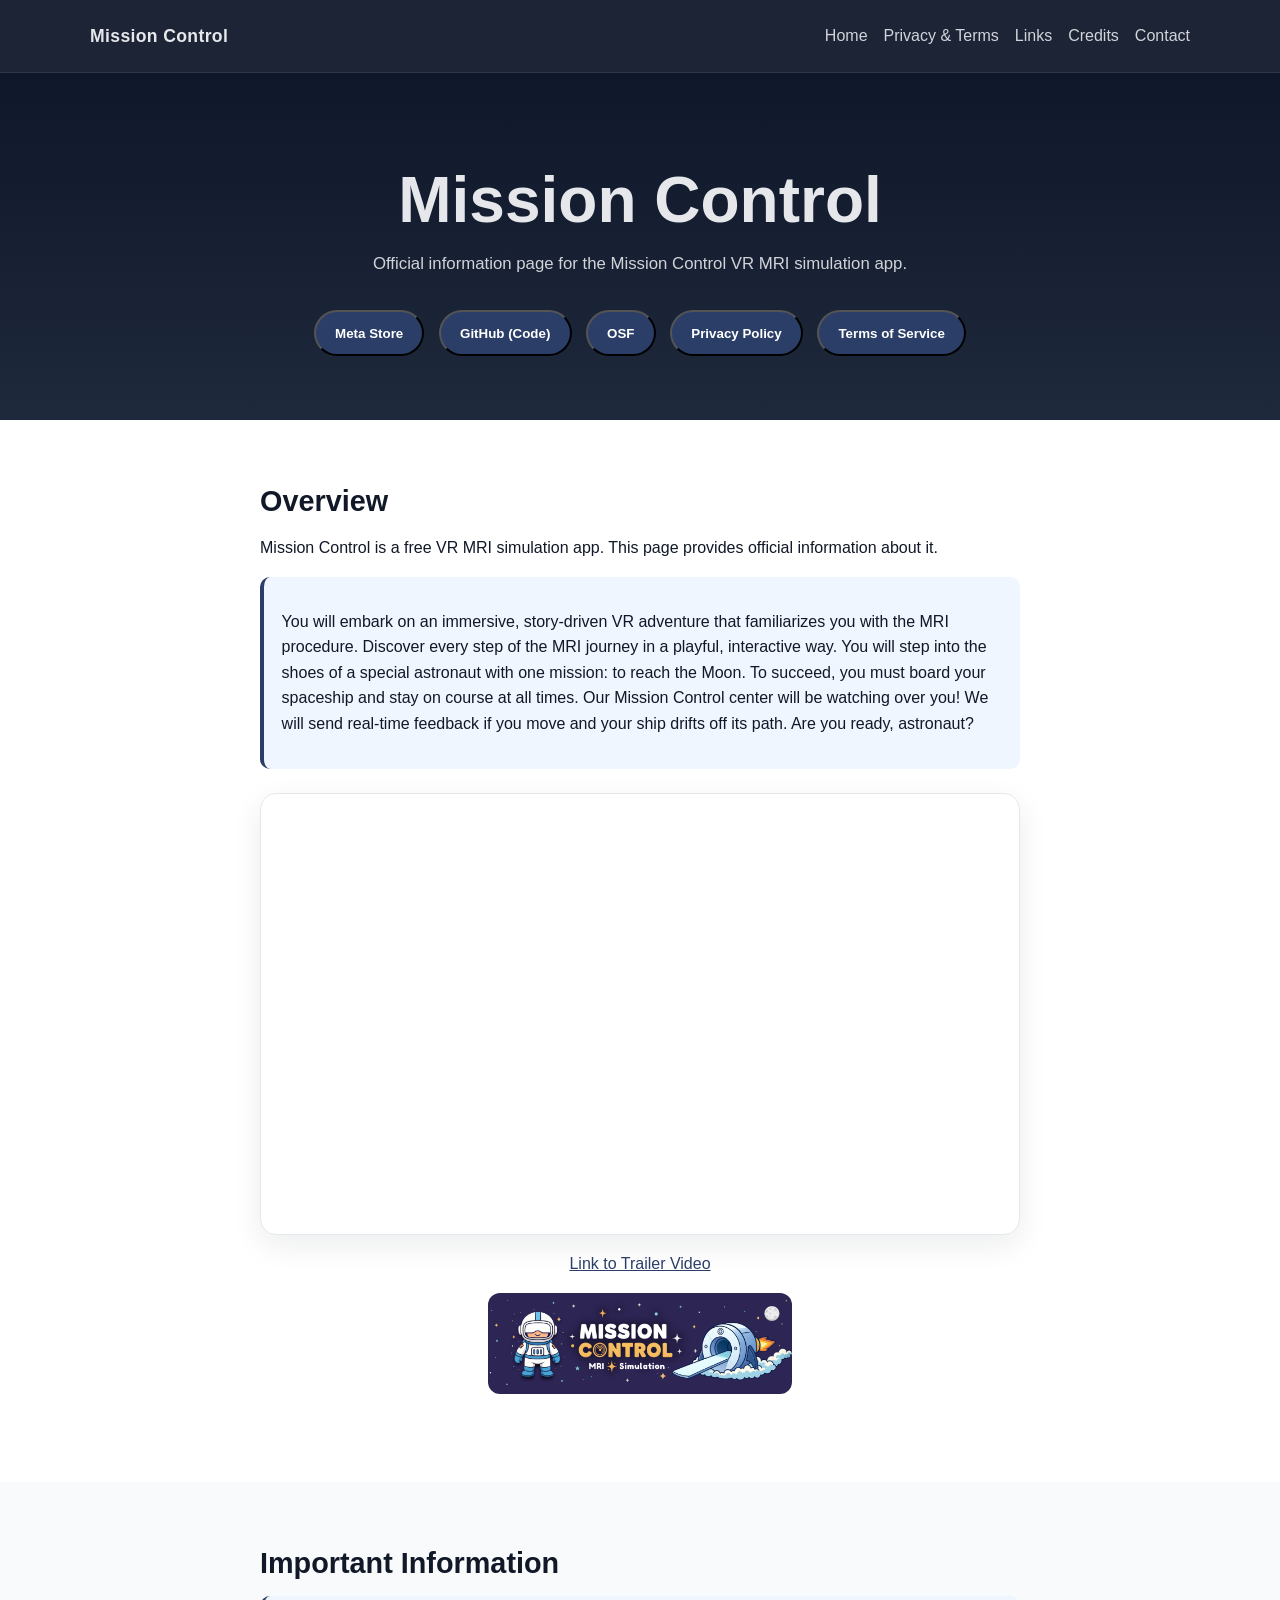
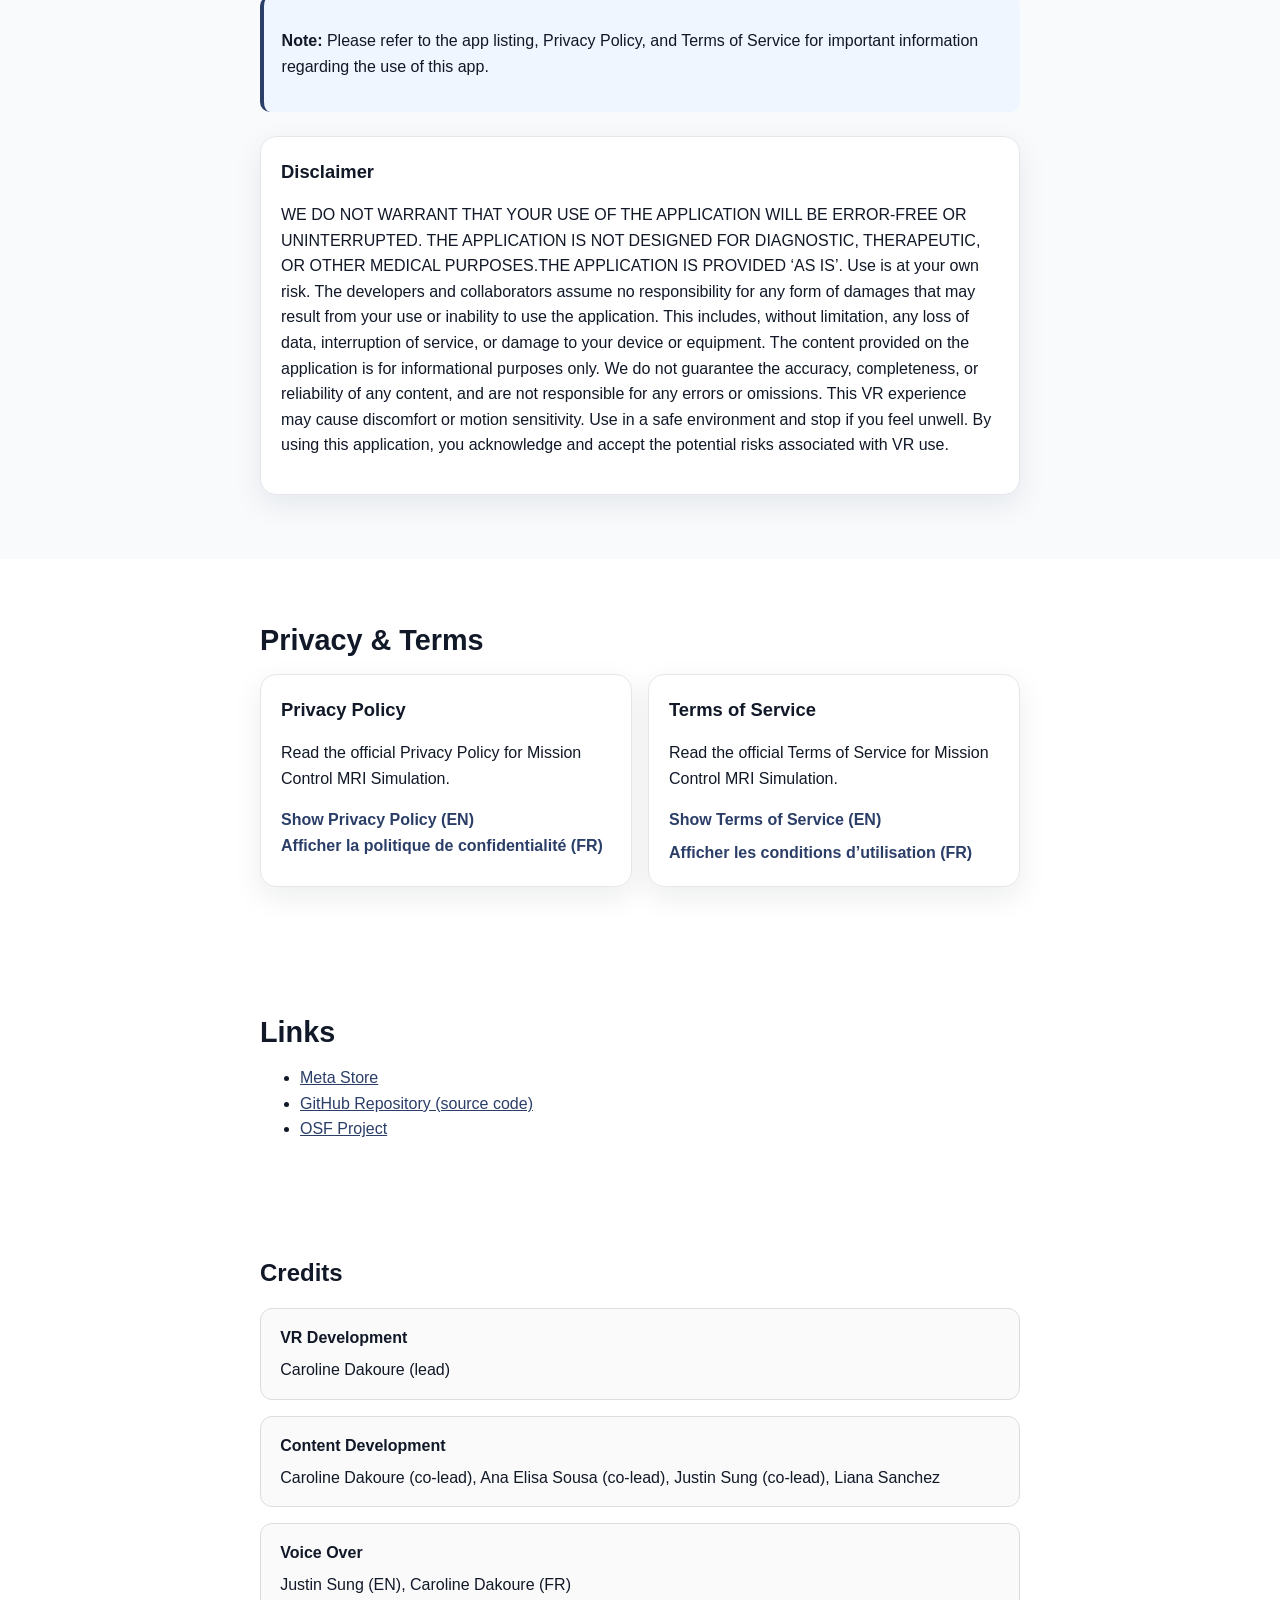
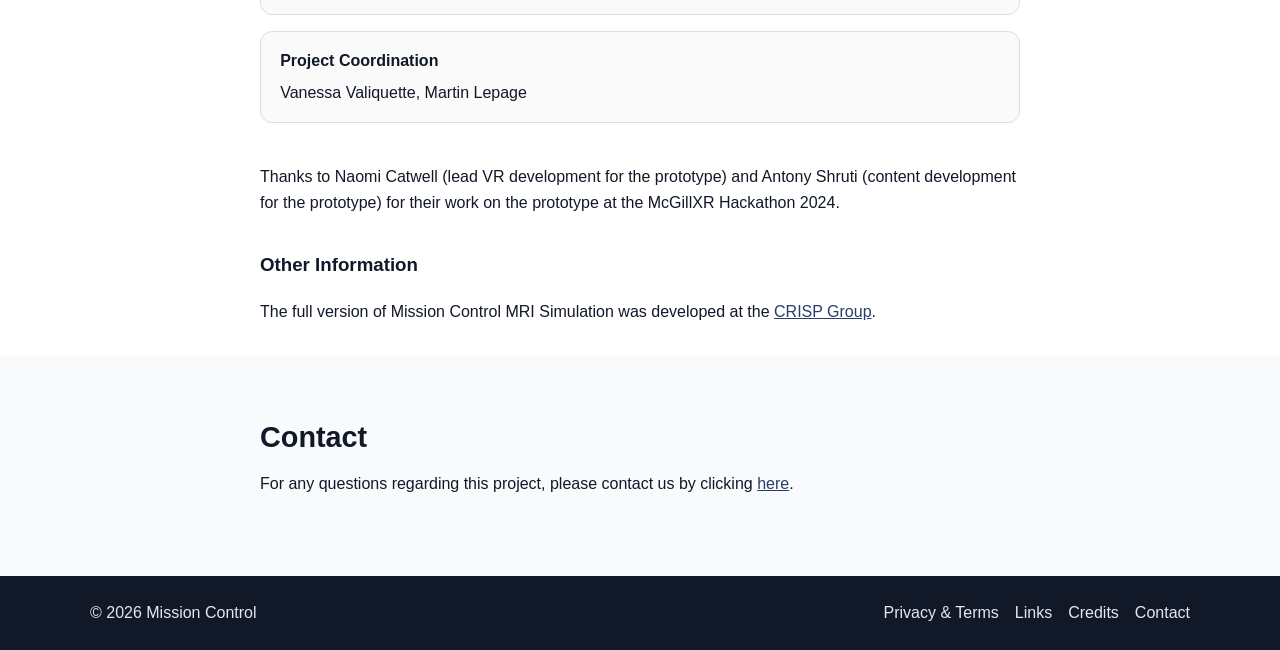
<file: index.html>
<!DOCTYPE html>
<html lang="en">
<head>
  <meta charset="UTF-8" />
  <meta name="viewport" content="width=device-width, initial-scale=1.0" />
  <meta name="referrer" content="strict-origin-when-cross-origin" />
  <title>Mission Control MRI Simulation - Information</title>
  <meta
    name="description"
    content="Official page for the Mission Control VR MRI simulation app, including an overview, privacy policy, terms of service, and disclaimers."
  />
  <link rel="stylesheet" href="assets/css/style.css" />
</head>
<body>
  <header class="site-header">
    <div class="container nav">
      <a class="brand" href="#top">Mission Control</a>
      <nav class="nav-links" aria-label="Main navigation">
        <a href="#top">Home</a>
        <a href="#pp-tos">Privacy & Terms</a>
        <a href="#links">Links</a>
        <a href="#credits">Credits</a>
        <a href="#contact">Contact</a>
      </nav>
    </div>
  </header>

  <main id="top">
    <section class="hero">
      <div class="container hero-content">
        <p class="eyebrow"></p>
        <h1>Mission Control</h1>
        <p class="subtitle">
          Official information page for the Mission Control VR MRI simulation app.
        </p>

        <div class="hero-actions">
          <button
  class="btn btn-primary"
  type="button"
  onclick="window.open('https://www.meta.com/fr-ca/experiences/mission-control-mri-simulation/25569630005982759/', '_blank')"
>
  Meta Store
</button>

<button
  class="btn btn-primary"
  type="button"
  onclick="window.open('https://github.com/CRISPGroup/Mission-Control-MRI-VR/', '_blank')"
>
  GitHub (Code)
</button>
<button
  class="btn btn-primary"
  type="button"
  onclick="window.open('https://doi.org/10.17605/OSF.IO/NT4GX', '_blank')"
>
  OSF
</button>
          <button
            class="btn btn-primary"
            type="button"
            onclick="toggleDocument('privacy', 'en', this)"
            aria-expanded="false"
            aria-controls="privacyContentEn"
          >
            Privacy Policy
          </button>

          <button
            class="btn btn-primary"
            type="button"
            onclick="toggleDocument('terms', 'en', this)"
            aria-expanded="false"
            aria-controls="termsContentEn"
          >
            Terms of Service
          </button>
        </div>
      </div>
    </section>

    <section class="section">
      <div class="container narrow">
        <h2>Overview</h2>
        <p>
          Mission Control is a free VR MRI simulation app. This page provides official information about it.
        </p>

        <div class="description notice">
          <p> 
            You will embark on an immersive, story-driven VR adventure that familiarizes you with the MRI procedure. Discover every step of the MRI journey in a playful, interactive way.
            You will step into the shoes of a special astronaut with one mission: to reach the Moon. To succeed, you must board your spaceship and stay on course at all times. Our Mission Control center will be watching over you! We will send real-time feedback if you move and your ship drifts off its path.

            Are you ready, astronaut?
          </p>
        </div>

        <div class="video-card">
          <div class="video-wrapper">
           <iframe width="560" height="315" src="https://www.youtube.com/embed/TqKYYMTgo8E?si=gvcjOLn9F7mypVxo" title="YouTube video player" frameborder="0" allow="accelerometer; autoplay; clipboard-write; encrypted-media; gyroscope; picture-in-picture; web-share" referrerpolicy="strict-origin-when-cross-origin" allowfullscreen></iframe>
          </div>
        </div>
        <p><center><a href="https://www.youtube.com/watch?v=TqKYYMTgo8E" target="_blank">Link to Trailer Video</a></center></p>
                <img src="assets/img/MC_Mini_Landscape.png" alt="Mission Control banner" class="hero-banner">
      </div>
    </section>

    <section class="section alt">
      <div class="container narrow">
        <h2>Important Information</h2>

        <div class="notice">
          <p>
            <strong>Note:</strong> Please refer to the app listing, Privacy Policy,
            and Terms of Service for important information regarding the use of this app.
          </p>
        </div>

        <div class="placeholder-card">
          <h3>Disclaimer</h3>
          <p>
            WE DO NOT WARRANT THAT YOUR USE OF THE APPLICATION WILL BE ERROR-FREE OR UNINTERRUPTED. THE APPLICATION IS NOT DESIGNED FOR DIAGNOSTIC, THERAPEUTIC, OR OTHER MEDICAL PURPOSES.THE APPLICATION IS PROVIDED ‘AS IS’. 

            Use is at your own risk. The developers and collaborators assume no responsibility for any form of damages that may result from your use or inability to use the application. This includes, without limitation, any loss of data, interruption of service, or damage to your device or equipment. 

            The content provided on the application is for informational purposes only. We do not guarantee the accuracy, completeness, or reliability of any content, and are not responsible for any errors or omissions.

            This VR experience may cause discomfort or motion sensitivity. Use in a safe environment and stop if you feel unwell. By using this application, you acknowledge and accept the potential risks associated with VR use.
          </p>
        </div>
      </div>
    </section>

    <section id="pp-tos" class="section">
      <div class="container narrow">
        <h2 id="privacy-terms">Privacy & Terms</h2>

        <div class="cards">
          <article class="card">
            <h3 id="privacy">Privacy Policy</h3>
            <p>
              Read the official Privacy Policy for Mission Control MRI Simulation.
            </p>

            <button
              class="text-button"
              type="button"
              onclick="toggleDocument('privacy', 'en', this)"
              aria-expanded="false"
              aria-controls="privacyContentEn"
            >
              Show Privacy Policy (EN)
            </button>

            <button
              class="text-button"
              type="button"
              onclick="toggleDocument('privacy', 'fr', this)"
              aria-expanded="false"
              aria-controls="privacyContentFr"
            >
              Afficher la politique de confidentialité (FR)
            </button>
          </article>

          <article class="card">
            <h3 id="terms">Terms of Service</h3>
            <p>
              Read the official Terms of Service for Mission Control MRI Simulation.
            </p>

            <button
              class="text-button"
              type="button"
              onclick="toggleDocument('terms', 'en', this)"
              aria-expanded="false"
              aria-controls="termsContentEn"
            >
              Show Terms of Service (EN)
            </button>

            <div class="secondary-link-wrap">
              <button
                class="text-button"
                type="button"
                onclick="toggleDocument('terms', 'fr', this)"
                aria-expanded="false"
                aria-controls="termsContentFr"
              >
                Afficher les conditions d’utilisation (FR)
              </button>
            </div>
          </article>
        </div>

        <!-- Privacy EN -->
        <div id="privacyContentEn" class="document-panel hidden" aria-hidden="true">
          <div class="document-card">
            <div class="document-header">
              <h3>Privacy Policy</h3>
              <button class="close-button" type="button" onclick="closeDocument('privacy', 'en')">
                Close
              </button>
            </div>

            <div class="legal-text">
             <iframe src="privacy-en.html" title="Privacy" width="100%" height="800"></iframe>
            </div>
          </div>
        </div>

        <!-- Privacy FR -->
        <div id="privacyContentFr" class="document-panel hidden" aria-hidden="true">
          <div class="document-card">
            <div class="document-header">
              <h3>Politique de confidentialité</h3>
              <button class="close-button" type="button" onclick="closeDocument('privacy', 'fr')">
                Fermer
              </button>
            </div>

            <div class="legal-text">
             <iframe src="privacy-fr.html" title="Privacy" width="100%" height="800"></iframe>
            </div>
          </div>
        </div>

        <!-- Terms EN -->
        <div id="termsContentEn" class="document-panel hidden" aria-hidden="true">
          <div class="document-card">
            <div class="document-header">
              <h3>Terms of Service</h3>
              <button class="close-button" type="button" onclick="closeDocument('terms', 'en')">
                Close
              </button>
            </div>

            <div class="legal-text">
             <iframe src="terms-en.html" title="Terms of service" width="100%" height="800"></iframe>
            </div>
          </div>
        </div>

        <!-- Terms FR -->
        <div id="termsContentFr" class="document-panel hidden" aria-hidden="true">
          <div class="document-card">
            <div class="document-header">
              <h3>Conditions d’utilisation</h3>
              <button class="close-button" type="button" onclick="closeDocument('terms', 'fr')">
                Fermer
              </button>
            </div>

            <div class="legal-text">
             <iframe src="terms-fr.html" title="Terms of service" width="100%" height="800"></iframe>
            </div>
          </div>
        </div>
      </div>
    </section>

    <section id="links" class="section">
      <div class="container narrow">
        <h2>Links</h2>
        <ul>
          <li><a href="https://www.meta.com/fr-ca/experiences/mission-control-mri-simulation/25569630005982759/" target="_blank" rel="noopener noreferrer">Meta Store</a></li>
          <li><a href="https://github.com/CRISPGroup/Mission-Control-MRI-VR/" target="_blank" rel="noopener noreferrer">GitHub Repository (source code)</a></li>
          <li><a href="https://doi.org/10.17605/OSF.IO/NT4GX" target="_blank" rel="noopener noreferrer">OSF Project</a></li>
        </ul>
      </div>
    </section>

    <section class="credits" id="credits">
      <div class="container narrow">
          <h2>Credits</h2>

          <div class="credits-list">
            <div class="credits-group">
              <h3>VR Development</h3>
              <p>Caroline Dakoure (lead)</p>
            </div>

            <div class="credits-group">
              <h3>Content Development</h3>
              <p>Caroline Dakoure (co-lead), Ana Elisa Sousa (co-lead), Justin Sung (co-lead), Liana Sanchez</p>
            </div>

            <div class="credits-group">
              <h3>Voice Over</h3>
                <p>Justin Sung (EN), Caroline Dakoure (FR)</p>
            </div>

            <div class="credits-group">
              <h3>Project Coordination</h3>
              <p>Vanessa Valiquette, Martin Lepage</p>
            </div>

             <div class=""> 
              <br>Thanks to Naomi Catwell (lead VR development for the prototype) and Antony Shruti (content development for the prototype) for their work on the prototype at the McGillXR Hackathon 2024.
            </div>

            <div class=""> 
              <h3>Other Information</h3>
              The full version of Mission Control MRI Simulation was developed at the <a href="https://www.crispdouglas.ca/" target="_blank" rel="noopener noreferrer">CRISP Group</a>.
            </div>
          </div>
        </div>
      </div>
    </section>

    <section id="contact" class="section alt">
      <div class="container narrow">
        <h2>Contact</h2>
        <p>
          For any questions regarding this project, please contact us by clicking <a href="mailto:codeofcaro@gmail.com" target="_blank" rel="noopener noreferrer">here</a>.
        </p>

      </div>
    </section>
  </main>

  <footer class="site-footer">
    <div class="container footer-content">
      <p>© <span id="year"></span> Mission Control</p>
      <div class="footer-links">
        <a href="#pp-tos">Privacy & Terms</a>
        <a href="#links">Links</a>
        <a href="#credits">Credits</a>
        <a href="#contact">Contact</a>
      </div>
    </div>
  </footer>

  <script>
    function getDocumentId(type, lang) {
      if (type === "privacy" && lang === "en") return "privacyContentEn";
      if (type === "privacy" && lang === "fr") return "privacyContentFr";
      if (type === "terms" && lang === "en") return "termsContentEn";
      if (type === "terms" && lang === "fr") return "termsContentFr";
      return null;
    }

    function closePanelById(id) {
      const panel = document.getElementById(id);
      if (!panel) return;
      panel.classList.add("hidden");
      panel.setAttribute("aria-hidden", "true");
    }

    function openPanelById(id) {
      const panel = document.getElementById(id);
      if (!panel) return;
      panel.classList.remove("hidden");
      panel.setAttribute("aria-hidden", "false");
    }

    function toggleDocument(type, lang, triggerButton = null) {
      const currentId = getDocumentId(type, lang);
      if (!currentId) return;

      const currentPanel = document.getElementById(currentId);
      if (!currentPanel) return;

      const siblingLang = lang === "en" ? "fr" : "en";
      const siblingId = getDocumentId(type, siblingLang);

      const isHidden = currentPanel.classList.contains("hidden");

      if (isHidden) {
        if (siblingId) closePanelById(siblingId);
        openPanelById(currentId);

        if (triggerButton) {
          triggerButton.setAttribute("aria-expanded", "true");
        }

        setTimeout(() => {
          currentPanel.scrollIntoView({ behavior: "smooth", block: "start" });
        }, 50);
      } else {
        closePanelById(currentId);

        if (triggerButton) {
          triggerButton.setAttribute("aria-expanded", "false");
        }
      }
    }

    function closeDocument(type, lang) {
      const id = getDocumentId(type, lang);
      if (!id) return;
      closePanelById(id);
    }

    document.getElementById("year").textContent = new Date().getFullYear();
  </script>
</body>
</html>
</file>
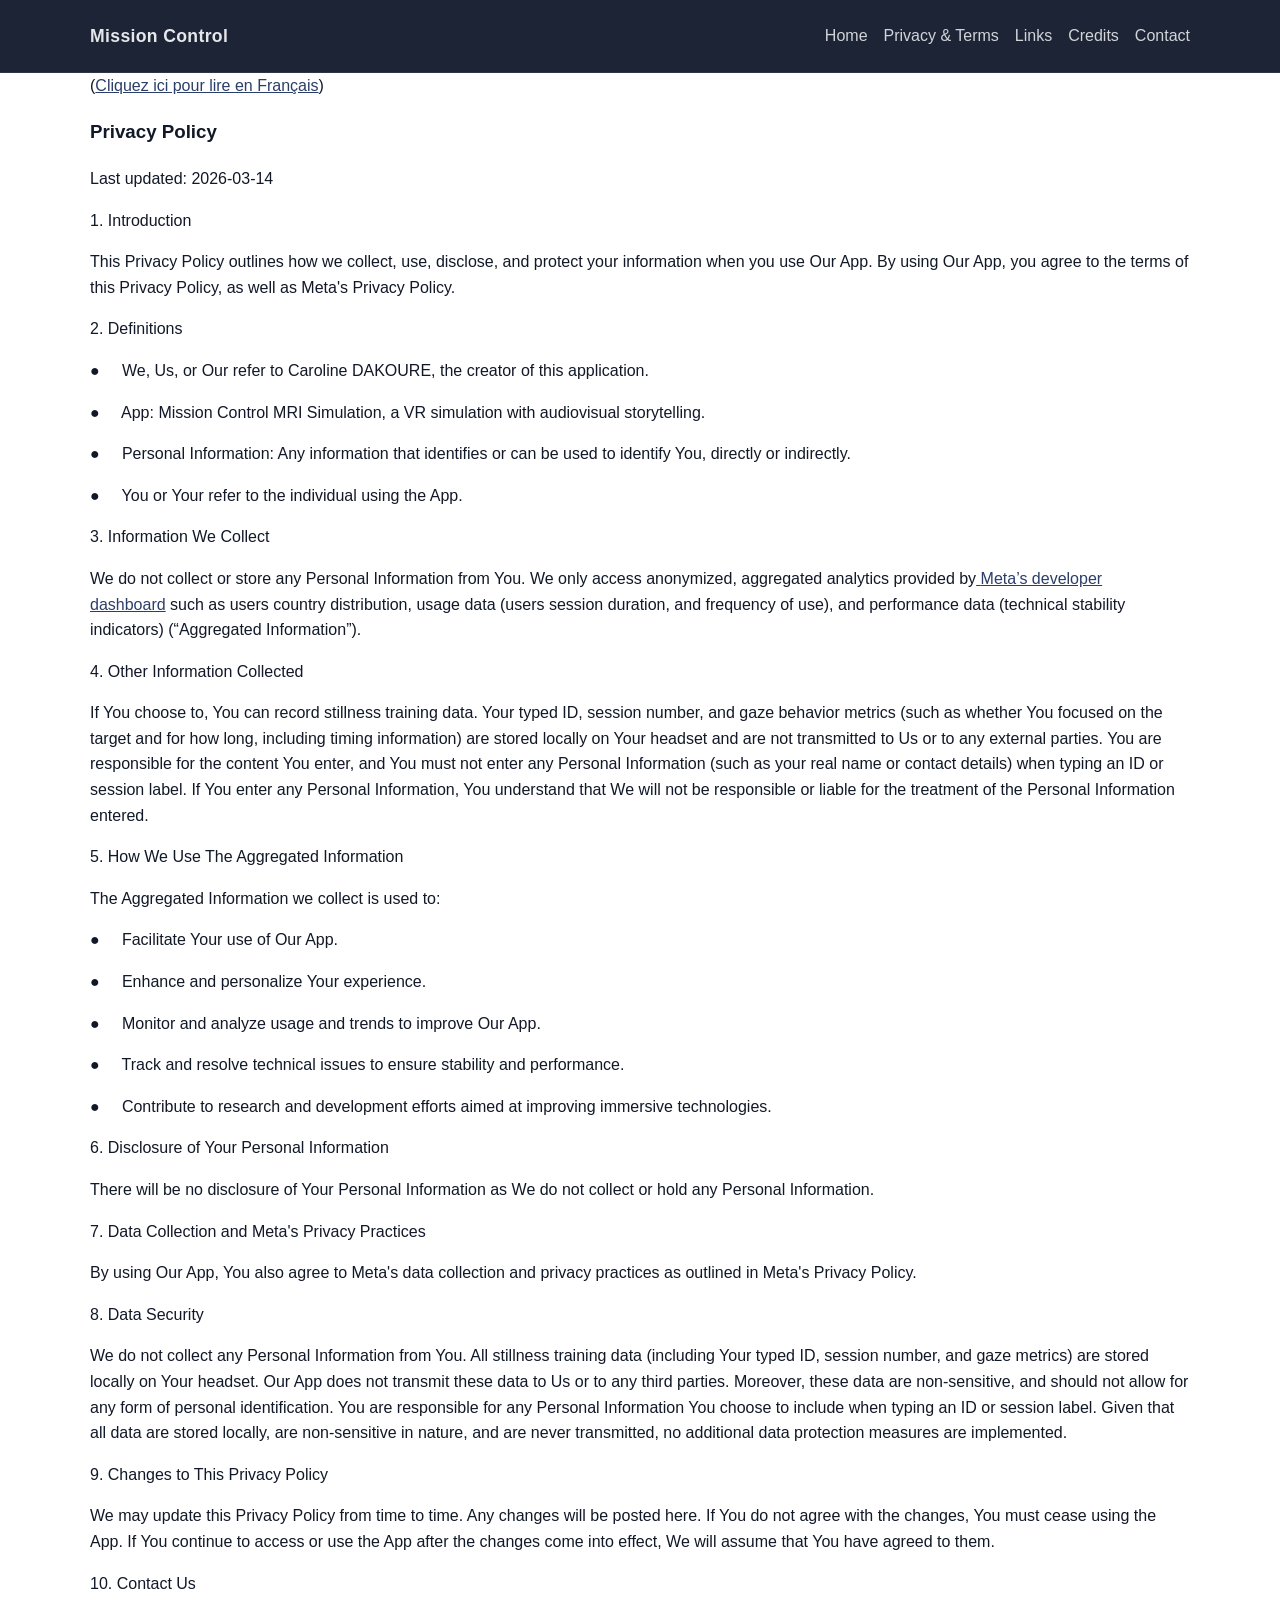
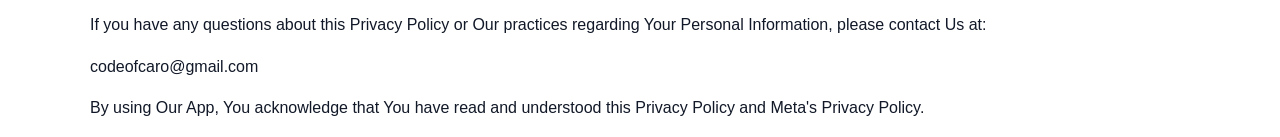
<file: privacy-en.html>
<!DOCTYPE html>
<html lang="en">
<head>
  <meta charset="UTF-8" />
  <meta name="viewport" content="width=device-width, initial-scale=1.0" />
  <meta name="referrer" content="strict-origin-when-cross-origin" />
  <title>Mission Control MRI Simulation - Information</title>
  <meta
    name="description"
    content="Official page for the Mission Control VR MRI simulation app, including an overview, privacy policy, terms of service, and disclaimers."
  />
  <link rel="stylesheet" href="assets/css/style.css" />
</head>
<body>
  <header class="site-header">
    <div class="container nav">
      <a class="brand" href="index.html#top">Mission Control</a>
      <nav class="nav-links" aria-label="Main navigation">
        <a href="index.html#top">Home</a>
        <a href="index.html#pp-tos">Privacy & Terms</a>
        <a href="index.html#links">Links</a>
        <a href="index.html#credits">Credits</a>
        <a href="index.html#contact">Contact</a>
      </nav>
    </div>
  </header>
    <main id="top">
    <section class="">
      <div class="container">
         (<a href="privacy-fr.html">Cliquez ici pour lire en Français</a>)
        <p class="c12"><span class="c11 c4"><h3>Privacy Policy</h3></span></p>
        <p class="c12"><span class="c3">Last updated:</span><span>&nbsp;2026-03-14</span><span class="c4">&nbsp;</span></p><p class="c2"><span class="c3">1. Introduction</span><span class="c0">&nbsp;</span></p><p class="c2"><span class="c0">This Privacy Policy outlines how we collect, use, disclose, and protect your information when you use Our App. By using Our App, you agree to the terms of this Privacy Policy, as well as Meta&#39;s Privacy Policy.</span></p><p class="c2"><span class="c3">2. Definitions</span></p><p class="c9 c6"><span>&#9679;</span><span class="c1">&nbsp; &nbsp; &nbsp;</span><span class="c3">We</span><span>, </span><span class="c3">Us</span><span>, or </span><span class="c3">Our</span><span>&nbsp;refer </span><span>to</span><span>&nbsp;</span><span class="c0">Caroline DAKOURE, the creator of this application.</span></p><p class="c2 c6"><span>&#9679;</span><span class="c1">&nbsp; &nbsp; &nbsp;</span><span class="c3">App:</span><span class="c0">&nbsp;Mission Control MRI Simulation, a VR simulation with audiovisual storytelling.</span></p><p class="c2 c6"><span>&#9679;</span><span class="c1">&nbsp; &nbsp; &nbsp;</span><span class="c3">Personal Information:</span><span class="c0">&nbsp;Any information that identifies or can be used to identify You, directly or indirectly.</span></p><p class="c13 c6"><span>&#9679;</span><span class="c1">&nbsp; &nbsp; &nbsp;</span><span class="c3">You </span><span>or </span><span class="c3">Your </span><span class="c0">refer to the individual using the App.</span></p><p class="c2"><span class="c3 c7">3. Information We Collect</span></p><p class="c2"><span>We do not collect or store any Personal Information from You. We only access anonymized, aggregated analytics provided by</span><span><a class="c5" href="https://www.google.com/url?q=https://developers.meta.com/horizon/resources/publish-user-engagement/&amp;sa=D&amp;source=editors&amp;ust=1773536540688653&amp;usg=AOvVaw3GhUVZoDJ3AB_i8I2WDrSp">&nbsp;</a></span><span class="c10"><a class="c5" href="https://www.google.com/url?q=https://developers.meta.com/horizon/resources/publish-user-engagement/&amp;sa=D&amp;source=editors&amp;ust=1773536540688832&amp;usg=AOvVaw0GZRZCN3rI3PBlY_lQ-NAD">Meta&rsquo;s developer dashboard</a></span><span>&nbsp;such as users country distribution, usage data (users session duration, and frequency of use), and performance data (technical stability indicators) (&ldquo;</span><span class="c3">Aggregated Information</span><span class="c0">&rdquo;).</span></p><p class="c2"><span class="c7 c3">4. Other Information Collected</span></p><p class="c2"><span>If You</span><span class="c8">&nbsp;</span><span class="c0">choose to, You can record stillness training data. Your typed ID, session number, and gaze behavior metrics (such as whether You focused on the target and for how long, including timing information) are stored locally on Your headset and are not transmitted to Us or to any external parties. You are responsible for the content You enter, and You must not enter any Personal Information (such as your real name or contact details) when typing an ID or session label. If You enter any Personal Information, You understand that We will not be responsible or liable for the treatment of the Personal Information entered.</span></p><p class="c2"><span class="c7 c3">5. How We Use The Aggregated Information</span></p><p class="c2"><span class="c0">The Aggregated Information we collect is used to:</span></p><p class="c6 c9"><span>&#9679;</span><span class="c1">&nbsp; &nbsp; &nbsp;</span><span class="c0">Facilitate Your use of Our App.</span></p><p class="c2 c6"><span>&#9679;</span><span class="c1">&nbsp; &nbsp; &nbsp;</span><span class="c0">Enhance and personalize Your experience.</span></p><p class="c2 c6"><span>&#9679;</span><span class="c1">&nbsp; &nbsp; &nbsp;</span><span class="c0">Monitor and analyze usage and trends to improve Our App.</span></p><p class="c2 c6"><span>&#9679;</span><span class="c1">&nbsp; &nbsp; &nbsp;</span><span class="c0">Track and resolve technical issues to ensure stability and performance.</span></p><p class="c6 c13"><span>&#9679;</span><span class="c1">&nbsp; &nbsp; &nbsp;</span><span class="c0">Contribute to research and development efforts aimed at improving immersive technologies.</span></p><p class="c2"><span class="c7 c3">6. Disclosure of Your Personal Information</span></p><p class="c2"><span class="c0">There will be no disclosure of Your Personal Information as We do not collect or hold any Personal Information.</span></p><p class="c2"><span class="c7 c3">7. Data Collection and Meta&#39;s Privacy Practices</span></p><p class="c2"><span class="c0">By using Our App, You also agree to Meta&#39;s data collection and privacy practices as outlined in Meta&#39;s Privacy Policy.</span></p><p class="c2"><span class="c7 c3">8. Data Security</span></p><p class="c2"><span class="c0">We do not collect any Personal Information from You. All stillness training data (including Your typed ID, session number, and gaze metrics) are stored locally on Your headset. Our App does not transmit these data to Us or to any third parties. Moreover, these data are non-sensitive, and should not allow for any form of personal identification. You are responsible for any Personal Information You choose to include when typing an ID or session label. Given that all data are stored locally, are non-sensitive in nature, and are never transmitted, no additional data protection measures are implemented.</span></p><p class="c2"><span class="c7 c3">9. Changes to This Privacy Policy</span></p><p class="c2"><span class="c0">We may update this Privacy Policy from time to time. Any changes will be posted here. If You do not agree with the changes, You must cease using the App. If You continue to access or use the App after the changes come into effect, We will assume that You have agreed to them.</span></p><p class="c2"><span class="c7 c3">10. Contact Us</span></p><p class="c2"><span class="c0">If you have any questions about this Privacy Policy or Our practices regarding Your Personal Information, please contact Us at:</span></p><p class="c2"><span class="c10 c16">codeofcaro@gmail.com</span></p><p class="c2"><span>By using Our App, You acknowledge that You have read and understood this Privacy Policy and Meta&#39;s Privacy Policy.</span></p><p class="c15"><span class="c0"></span></p></body>

      </div>
        
    </section>
</main>
</file>
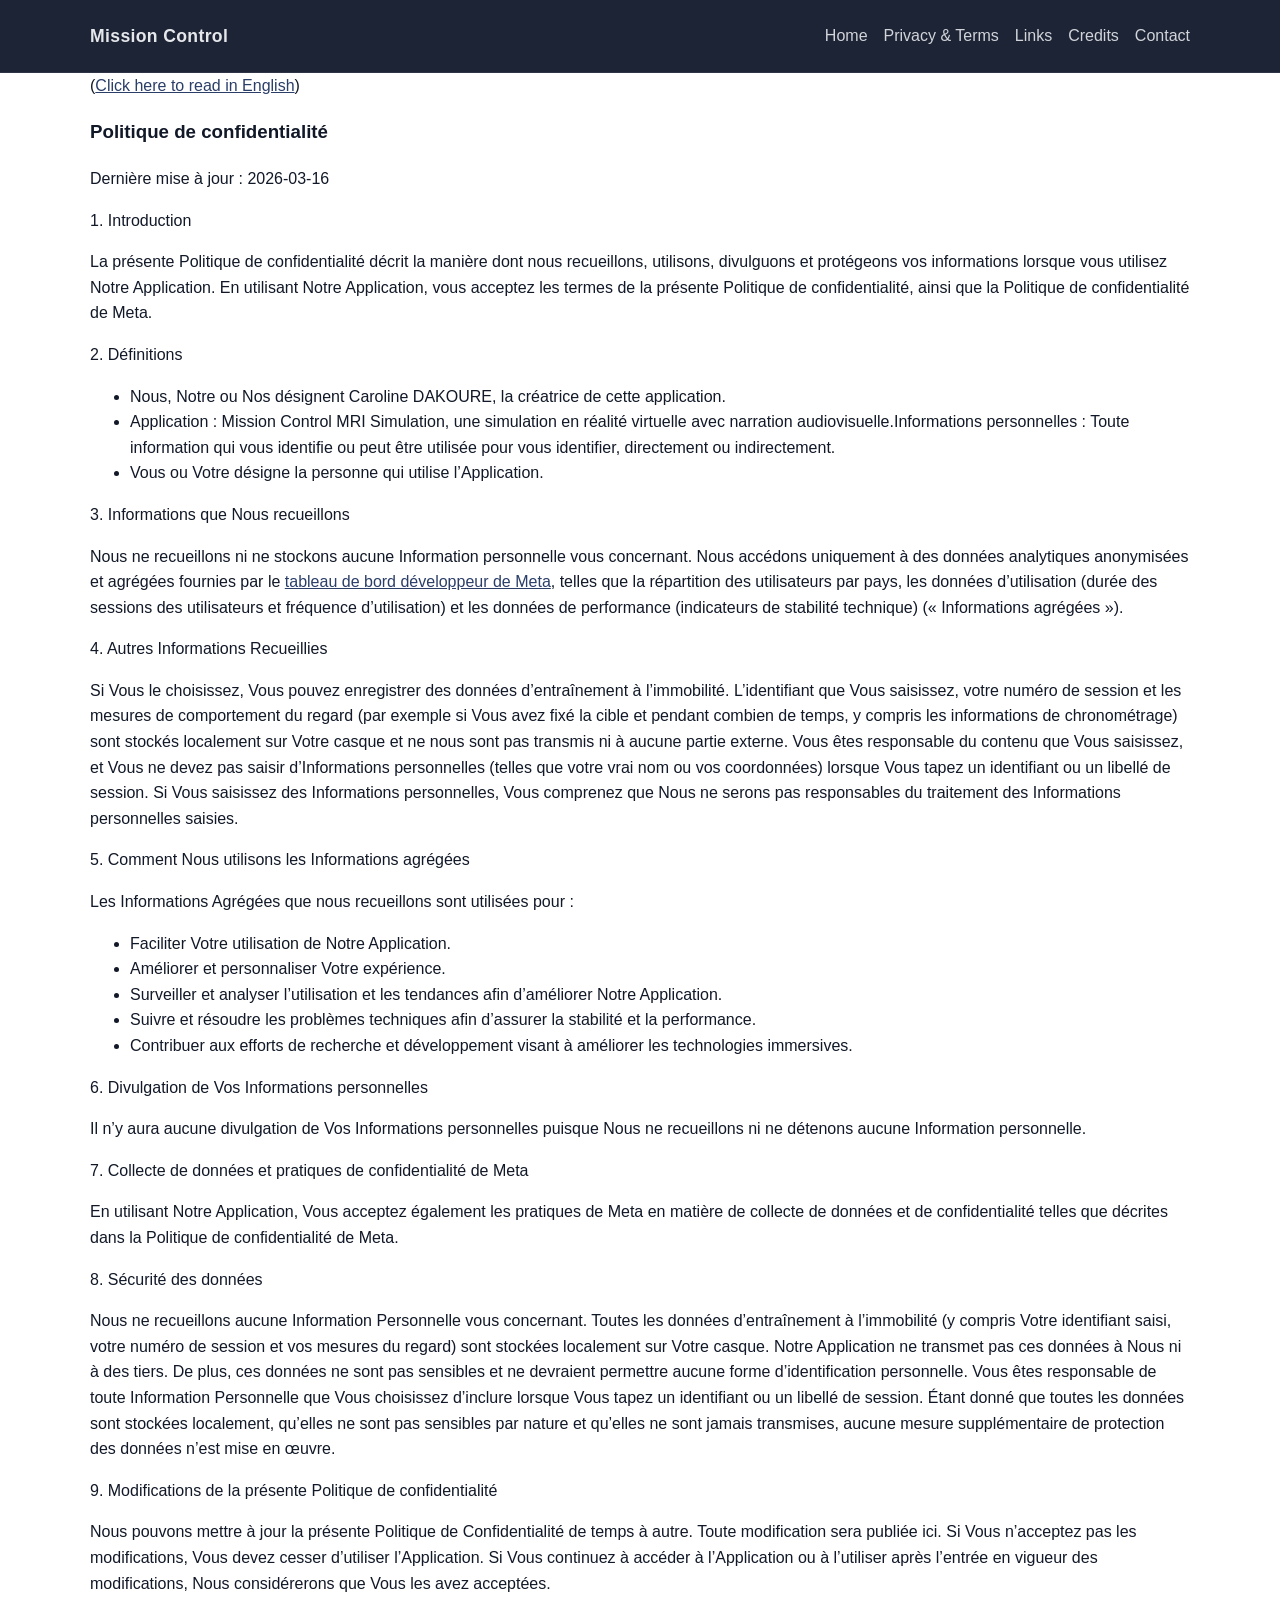
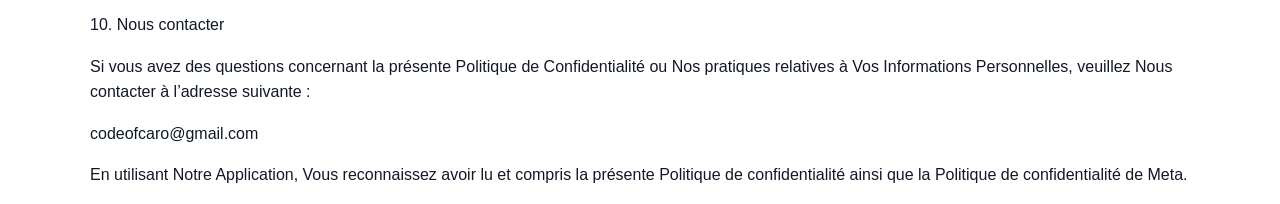
<file: privacy-fr.html>
<!DOCTYPE html>
<html lang="en">
<head>
  <meta charset="UTF-8" />
  <meta name="viewport" content="width=device-width, initial-scale=1.0" />
  <meta name="referrer" content="strict-origin-when-cross-origin" />
  <title>Mission Control MRI Simulation - Information</title>
  <meta
    name="description"
    content="Official page for the Mission Control VR MRI simulation app, including an overview, privacy policy, terms of service, and disclaimers."
  />
  <link rel="stylesheet" href="assets/css/style.css" />
</head>
<body>
  <header class="site-header">
    <div class="container nav">
      <a class="brand" href="index.html#top">Mission Control</a>
      <nav class="nav-links" aria-label="Main navigation">
        <a href="index.html#top">Home</a>
        <a href="index.html#pp-tos">Privacy & Terms</a>
        <a href="index.html#links">Links</a>
        <a href="index.html#credits">Credits</a>
        <a href="index.html#contact">Contact</a>
      </nav>
    </div>
  </header>
    <main id="top">
    <section class="">
      <div class="container">

(<a href="privacy-en.html">Click here to read in English</a>)
<p class="c0"><span class="c5 c14"><h3>Politique de confidentialit&eacute;</h3></span></p>
<p class="c0"><span class="c3">Derni&egrave;re mise &agrave; jour : </span><span>2026-03-16</span><span class="c5">&nbsp;</span></p><p class="c1"><span class="c3">1. Introduction</span><span class="c2">&nbsp;</span></p><p class="c4"><span class="c2">La pr&eacute;sente Politique de confidentialit&eacute; d&eacute;crit la mani&egrave;re dont nous recueillons, utilisons, divulguons et prot&eacute;geons vos informations lorsque vous utilisez Notre Application. En utilisant Notre Application, vous acceptez les termes de la pr&eacute;sente Politique de confidentialit&eacute;, ainsi que la Politique de confidentialit&eacute; de Meta.</span></p><p class="c1"><span class="c3">2. D&eacute;finitions</span></p><ul class="c7 lst-kix_f7682g97zta6-0 start"><li class="c11 c6 li-bullet-0"><span class="c3">Nous</span><span>, </span><span class="c3">Notre </span><span>ou </span><span class="c3">Nos </span><span class="c2">d&eacute;signent Caroline DAKOURE, la cr&eacute;atrice de cette application.</span></li><li class="c11 c6 li-bullet-0"><span class="c3">Application</span><span class="c2">&nbsp;: Mission Control MRI Simulation, une simulation en r&eacute;alit&eacute; virtuelle avec narration audiovisuelle.Informations personnelles : Toute information qui vous identifie ou peut &ecirc;tre utilis&eacute;e pour vous identifier, directement ou indirectement.</span></li><li class="c6 c11 li-bullet-0"><span class="c3">Vous</span><span>&nbsp;ou </span><span class="c3">Votre</span><span class="c2">&nbsp;d&eacute;signe la personne qui utilise l&rsquo;Application.</span></li></ul><p class="c1"><span class="c3">3. Informations que Nous recueillons</span></p><p class="c4"><span>Nous ne recueillons ni ne stockons aucune Information personnelle vous concernant. Nous acc&eacute;dons uniquement &agrave; des donn&eacute;es analytiques anonymis&eacute;es et agr&eacute;g&eacute;es fournies par le </span><span class="c13"><a class="c9" href="https://www.google.com/url?q=https://developers.meta.com/horizon/resources/publish-user-engagement/&amp;sa=D&amp;source=editors&amp;ust=1773722019699191&amp;usg=AOvVaw3PgUifNDXnGW8b-9q7l6fa">tableau de bord d&eacute;veloppeur de Meta</a></span><span>, telles que la r&eacute;partition des utilisateurs par pays, les donn&eacute;es d&rsquo;utilisation (dur&eacute;e des sessions des utilisateurs et fr&eacute;quence d&rsquo;utilisation) et les donn&eacute;es de performance (indicateurs de stabilit&eacute; technique) (&laquo; </span><span class="c3">Informations agr&eacute;g&eacute;es</span><span class="c2">&nbsp;&raquo;).</span></p><p class="c1"><span class="c3">4. Autres Informations Recueillies</span></p><p class="c4"><span class="c2">Si Vous le choisissez, Vous pouvez enregistrer des donn&eacute;es d&rsquo;entra&icirc;nement &agrave; l&rsquo;immobilit&eacute;. L&rsquo;identifiant que Vous saisissez, votre num&eacute;ro de session et les mesures de comportement du regard (par exemple si Vous avez fix&eacute; la cible et pendant combien de temps, y compris les informations de chronom&eacute;trage) sont stock&eacute;s localement sur Votre casque et ne nous sont pas transmis ni &agrave; aucune partie externe. Vous &ecirc;tes responsable du contenu que Vous saisissez, et Vous ne devez pas saisir d&rsquo;Informations personnelles (telles que votre vrai nom ou vos coordonn&eacute;es) lorsque Vous tapez un identifiant ou un libell&eacute; de session. Si Vous saisissez des Informations personnelles, Vous comprenez que Nous ne serons pas responsables du traitement des Informations personnelles saisies.</span></p><p class="c1"><span class="c12 c3">5. Comment Nous utilisons les Informations agr&eacute;g&eacute;es</span></p><p class="c4"><span class="c2">Les Informations Agr&eacute;g&eacute;es que nous recueillons sont utilis&eacute;es pour :</span></p><ul class="c7 lst-kix_yupz39h4qyy9-0 start"><li class="c1 c6 li-bullet-0"><span class="c2">Faciliter Votre utilisation de Notre Application.</span></li><li class="c1 c6 li-bullet-0"><span class="c2">Am&eacute;liorer et personnaliser Votre exp&eacute;rience.</span></li><li class="c1 c6 li-bullet-0"><span class="c2">Surveiller et analyser l&rsquo;utilisation et les tendances afin d&rsquo;am&eacute;liorer Notre Application.</span></li><li class="c1 c6 li-bullet-0"><span class="c2">Suivre et r&eacute;soudre les probl&egrave;mes techniques afin d&rsquo;assurer la stabilit&eacute; et la performance.</span></li><li class="c1 c6 li-bullet-0"><span>Contribuer aux efforts de recherche et d&eacute;veloppement visant &agrave; am&eacute;liorer les technologies immersives.</span></li></ul><p class="c4"><span class="c12 c3">6. Divulgation de Vos Informations personnelles</span></p><p class="c1"><span class="c2">Il n&rsquo;y aura aucune divulgation de Vos Informations personnelles puisque Nous ne recueillons ni ne d&eacute;tenons aucune Information personnelle.</span></p><p class="c4"><span class="c3 c12">7. Collecte de donn&eacute;es et pratiques de confidentialit&eacute; de Meta</span></p><p class="c1"><span class="c2">En utilisant Notre Application, Vous acceptez &eacute;galement les pratiques de Meta en mati&egrave;re de collecte de donn&eacute;es et de confidentialit&eacute; telles que d&eacute;crites dans la Politique de confidentialit&eacute; de Meta.</span></p><p class="c1"><span class="c12 c3">8. S&eacute;curit&eacute; des donn&eacute;es</span></p><p class="c1"><span class="c2">Nous ne recueillons aucune Information Personnelle vous concernant. Toutes les donn&eacute;es d&rsquo;entra&icirc;nement &agrave; l&rsquo;immobilit&eacute; (y compris Votre identifiant saisi, votre num&eacute;ro de session et vos mesures du regard) sont stock&eacute;es localement sur Votre casque. Notre Application ne transmet pas ces donn&eacute;es &agrave; Nous ni &agrave; des tiers. De plus, ces donn&eacute;es ne sont pas sensibles et ne devraient permettre aucune forme d&rsquo;identification personnelle. Vous &ecirc;tes responsable de toute Information Personnelle que Vous choisissez d&rsquo;inclure lorsque Vous tapez un identifiant ou un libell&eacute; de session. &Eacute;tant donn&eacute; que toutes les donn&eacute;es sont stock&eacute;es localement, qu&rsquo;elles ne sont pas sensibles par nature et qu&rsquo;elles ne sont jamais transmises, aucune mesure suppl&eacute;mentaire de protection des donn&eacute;es n&rsquo;est mise en &oelig;uvre.</span></p><p class="c1"><span class="c12 c3">9. Modifications de la pr&eacute;sente Politique de confidentialit&eacute;</span></p><p class="c1"><span class="c2">Nous pouvons mettre &agrave; jour la pr&eacute;sente Politique de Confidentialit&eacute; de temps &agrave; autre. Toute modification sera publi&eacute;e ici. Si Vous n&rsquo;acceptez pas les modifications, Vous devez cesser d&rsquo;utiliser l&rsquo;Application. Si Vous continuez &agrave; acc&eacute;der &agrave; l&rsquo;Application ou &agrave; l&rsquo;utiliser apr&egrave;s l&rsquo;entr&eacute;e en vigueur des modifications, Nous consid&eacute;rerons que Vous les avez accept&eacute;es.</span></p><p class="c1"><span class="c12 c3">10. Nous contacter</span></p><p class="c1"><span class="c2">Si vous avez des questions concernant la pr&eacute;sente Politique de Confidentialit&eacute; ou Nos pratiques relatives &agrave; Vos Informations Personnelles, veuillez Nous contacter &agrave; l&rsquo;adresse suivante :</span></p><p class="c1"><span class="c13">codeofcaro@gmail.com</span></p><p class="c4"><span class="c2">En utilisant Notre Application, Vous reconnaissez avoir lu et compris la pr&eacute;sente Politique de confidentialit&eacute; ainsi que la Politique de confidentialit&eacute; de Meta.</span></p><p class="c15"><span class="c2"></span></p></body></html>
</file>
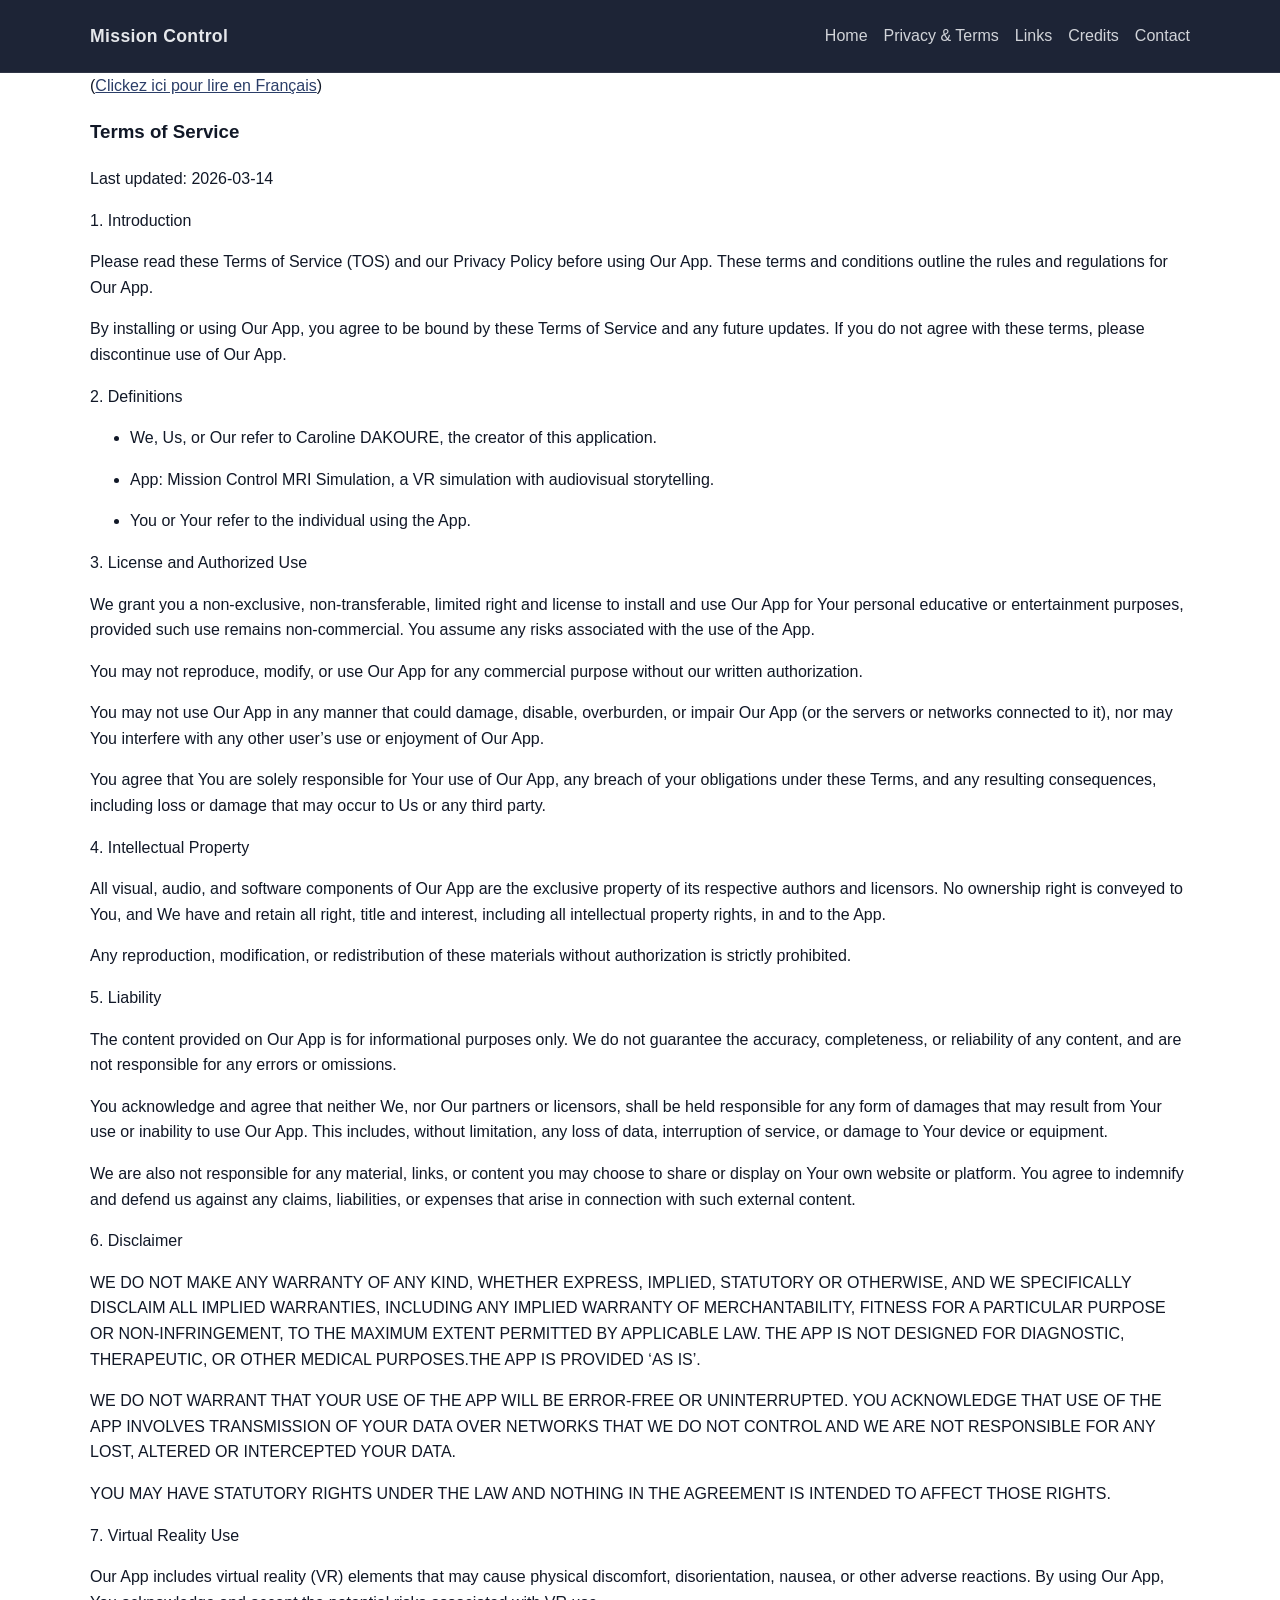
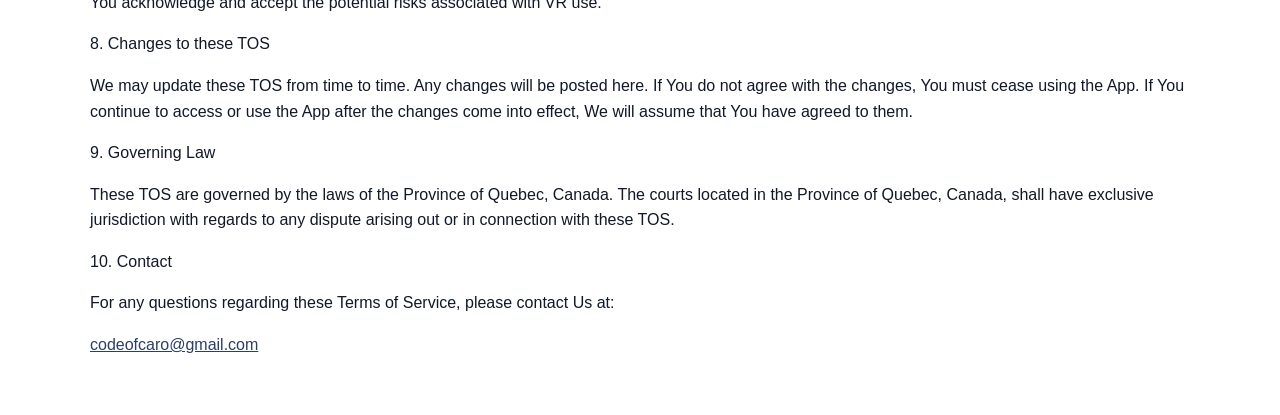
<file: terms-en.html>
<!DOCTYPE html>
<html lang="en">
<head>
  <meta charset="UTF-8" />
  <meta name="viewport" content="width=device-width, initial-scale=1.0" />
  <meta name="referrer" content="strict-origin-when-cross-origin" />
  <title>Mission Control MRI Simulation - Information</title>
  <meta
    name="description"
    content="Official page for the Mission Control VR MRI simulation app, including an overview, privacy policy, terms of service, and disclaimers."
  />
  <link rel="stylesheet" href="assets/css/style.css" />
</head>
<body>
  <header class="site-header">
    <div class="container nav">
      <a class="brand" href="index.html#top">Mission Control</a>
      <nav class="nav-links" aria-label="Main navigation">
        <a href="index.html#top">Home</a>
        <a href="index.html#pp-tos">Privacy & Terms</a>
        <a href="index.html#links">Links</a>
        <a href="index.html#credits">Credits</a>
        <a href="index.html#contact">Contact</a>
      </nav>
    </div>
  </header>
    <main id="top">
    <section class="">
      <div class="container">

(<a href="terms-fr.html">Clickez ici pour lire en Français</a>)

<p class="c8"><span class="c10"><h3>Terms of Service</h3></span></p>
<p class="c8"><span class="c3">Last updated:</span><span>&nbsp;2026-03-14</span><span class="c13">&nbsp;</span></p><p class="c0"><span class="c3">1. Introduction</span><span class="c1">&nbsp; </span></p><p class="c0"><span class="c1">Please read these Terms of Service (TOS) and our Privacy Policy before using Our App. These terms and conditions outline the rules and regulations for Our App. </span></p><p class="c0"><span class="c1">By installing or using Our App, you agree to be bound by these Terms of Service and any future updates. If you do not agree with these terms, please discontinue use of Our App. </span></p><p class="c0"><span class="c3">2. Definitions</span><span class="c1">&nbsp;</span></p><ul class="c4 lst-kix_list_1-0 start"><li class="c2 li-bullet-0"><span class="c3">We</span><span>, </span><span class="c3">Us</span><span>, or </span><span class="c3">Our</span><span>&nbsp;refer to </span><span>Caroline DAKOURE, the creator of this application.</span></li></ul><ul class="c4 lst-kix_list_2-0 start"><li class="c2 li-bullet-0"><span class="c3">App:</span><span>&nbsp;Mission Control MRI Simulation, a VR simulation with audiovisual storytelling.</span></li></ul><ul class="c4 lst-kix_list_3-0 start"><li class="c2 li-bullet-0"><span class="c3">You </span><span>or </span><span class="c3">Your </span><span class="c1">refer to the individual using the App. </span></li></ul><p class="c6"><span class="c12"></span></p><p class="c8"><span class="c3">3. License and Authorized Use</span><span class="c1">&nbsp;</span></p><p class="c0"><span>We grant you a non-exclusive, non-transferable, limited right and license to install and use Our App for Your personal educative or entertainment purposes</span><span class="c11">, </span><span class="c1">provided such use remains non-commercial. You assume any risks associated with the use of the App. </span></p><p class="c0"><span class="c1">You may not reproduce, modify, or use Our App for any commercial purpose without our written authorization. </span></p><p class="c0"><span class="c1">You may not use Our App in any manner that could damage, disable, overburden, or impair Our App (or the servers or networks connected to it), nor may You interfere with any other user&rsquo;s use or enjoyment of Our App. </span></p><p class="c0"><span class="c1">You agree that You are solely responsible for Your use of Our App, any breach of your obligations under these Terms, and any resulting consequences, including loss or damage that may occur to Us or any third party. </span></p><p class="c8"><span class="c3">4. Intellectual Property</span><span class="c1">&nbsp;</span></p><p class="c0"><span class="c1">All visual, audio, and software components of Our App are the exclusive property of its respective authors and licensors. No ownership right is conveyed to You, and We have and retain all right, title and interest, including all intellectual property rights, in and to the App. </span></p><p class="c0"><span class="c1">Any reproduction, modification, or redistribution of these materials without authorization is strictly prohibited. </span></p><p class="c0"><span class="c3">5. Liability</span><span class="c1">&nbsp;</span></p><p class="c8"><span class="c1">The content provided on Our App is for informational purposes only. We do not guarantee the accuracy, completeness, or reliability of any content, and are not responsible for any errors or omissions.</span></p><p class="c8"><span class="c1">You acknowledge and agree that neither We, nor Our partners or licensors, shall be held responsible for any form of damages that may result from Your use or inability to use Our App. This includes, without limitation, any loss of data, interruption of service, or damage to Your device or equipment. </span></p><p class="c0"><span class="c1">We are also not responsible for any material, links, or content you may choose to share or display on Your own website or platform. You agree to indemnify and defend us against any claims, liabilities, or expenses that arise in connection with such external content. </span></p><p class="c0"><span class="c3">6. Disclaimer</span><span class="c1">&nbsp;</span></p><p class="c0"><span class="c1">WE DO NOT MAKE ANY WARRANTY OF ANY KIND, WHETHER EXPRESS, IMPLIED, STATUTORY OR OTHERWISE, AND WE SPECIFICALLY DISCLAIM ALL IMPLIED WARRANTIES, INCLUDING ANY IMPLIED WARRANTY OF MERCHANTABILITY, FITNESS FOR A PARTICULAR PURPOSE OR NON-INFRINGEMENT, TO THE MAXIMUM EXTENT PERMITTED BY APPLICABLE LAW. THE APP IS NOT DESIGNED FOR DIAGNOSTIC, THERAPEUTIC, OR OTHER MEDICAL PURPOSES.THE APP IS PROVIDED &lsquo;AS IS&rsquo;. </span></p><p class="c0"><span>WE DO NOT WARRANT THAT YOUR USE OF THE APP WILL BE ERROR-FREE OR UNINTERRUPTED.</span><span>&nbsp;YOU ACKNOWLEDGE THAT USE OF THE APP INVOLVES TRANSMISSION OF YOUR DATA OVER NETWORKS THAT WE DO NOT CONTROL AND WE ARE NOT RESPONSIBLE FOR ANY LOST, ALTERED OR INTERCEPTED YOUR DATA</span><span class="c1">. </span></p><p class="c0"><span class="c1">YOU MAY HAVE STATUTORY RIGHTS UNDER THE LAW AND NOTHING IN THE AGREEMENT IS INTENDED TO AFFECT THOSE RIGHTS. </span></p><p class="c0"><span class="c9 c3">7. Virtual Reality Use </span></p><p class="c0"><span class="c1">Our App includes virtual reality (VR) elements that may cause physical discomfort, disorientation, nausea, or other adverse reactions. By using Our App, You acknowledge and accept the potential risks associated with VR use. </span></p><p class="c0"><span class="c3">8. Changes to these TOS</span></p><p class="c0"><span class="c1">We may update these TOS from time to time. Any changes will be posted here. If You do not agree with the changes, You must cease using the App. If You continue to access or use the App after the changes come into effect, We will assume that You have agreed to them. </span></p><p class="c0"><span class="c3">9. Governing Law</span><span class="c1">&nbsp;</span></p><p class="c0"><span class="c1">These TOS are governed by the laws of the Province of Quebec, Canada. The courts located in the Province of Quebec, Canada, shall have exclusive jurisdiction with regards to any dispute arising out or in connection with these TOS. </span></p><p class="c0"><span class="c3 c9">10. Contact </span></p><p class="c0"><span class="c1">For any questions regarding these Terms of Service, please contact Us at: </span></p><p class="c0"><span class="c14"><a class="c5" href="mailto:codeofcaro@gmail.com">codeofcaro@gmail.com</a></span><span>&nbsp;</span></p><p class="c0"><span class="c1">&nbsp;</span></p><p class="c7"><span class="c1"></span></p><p class="c7"><span class="c1"></span></p></body></html>
</file>
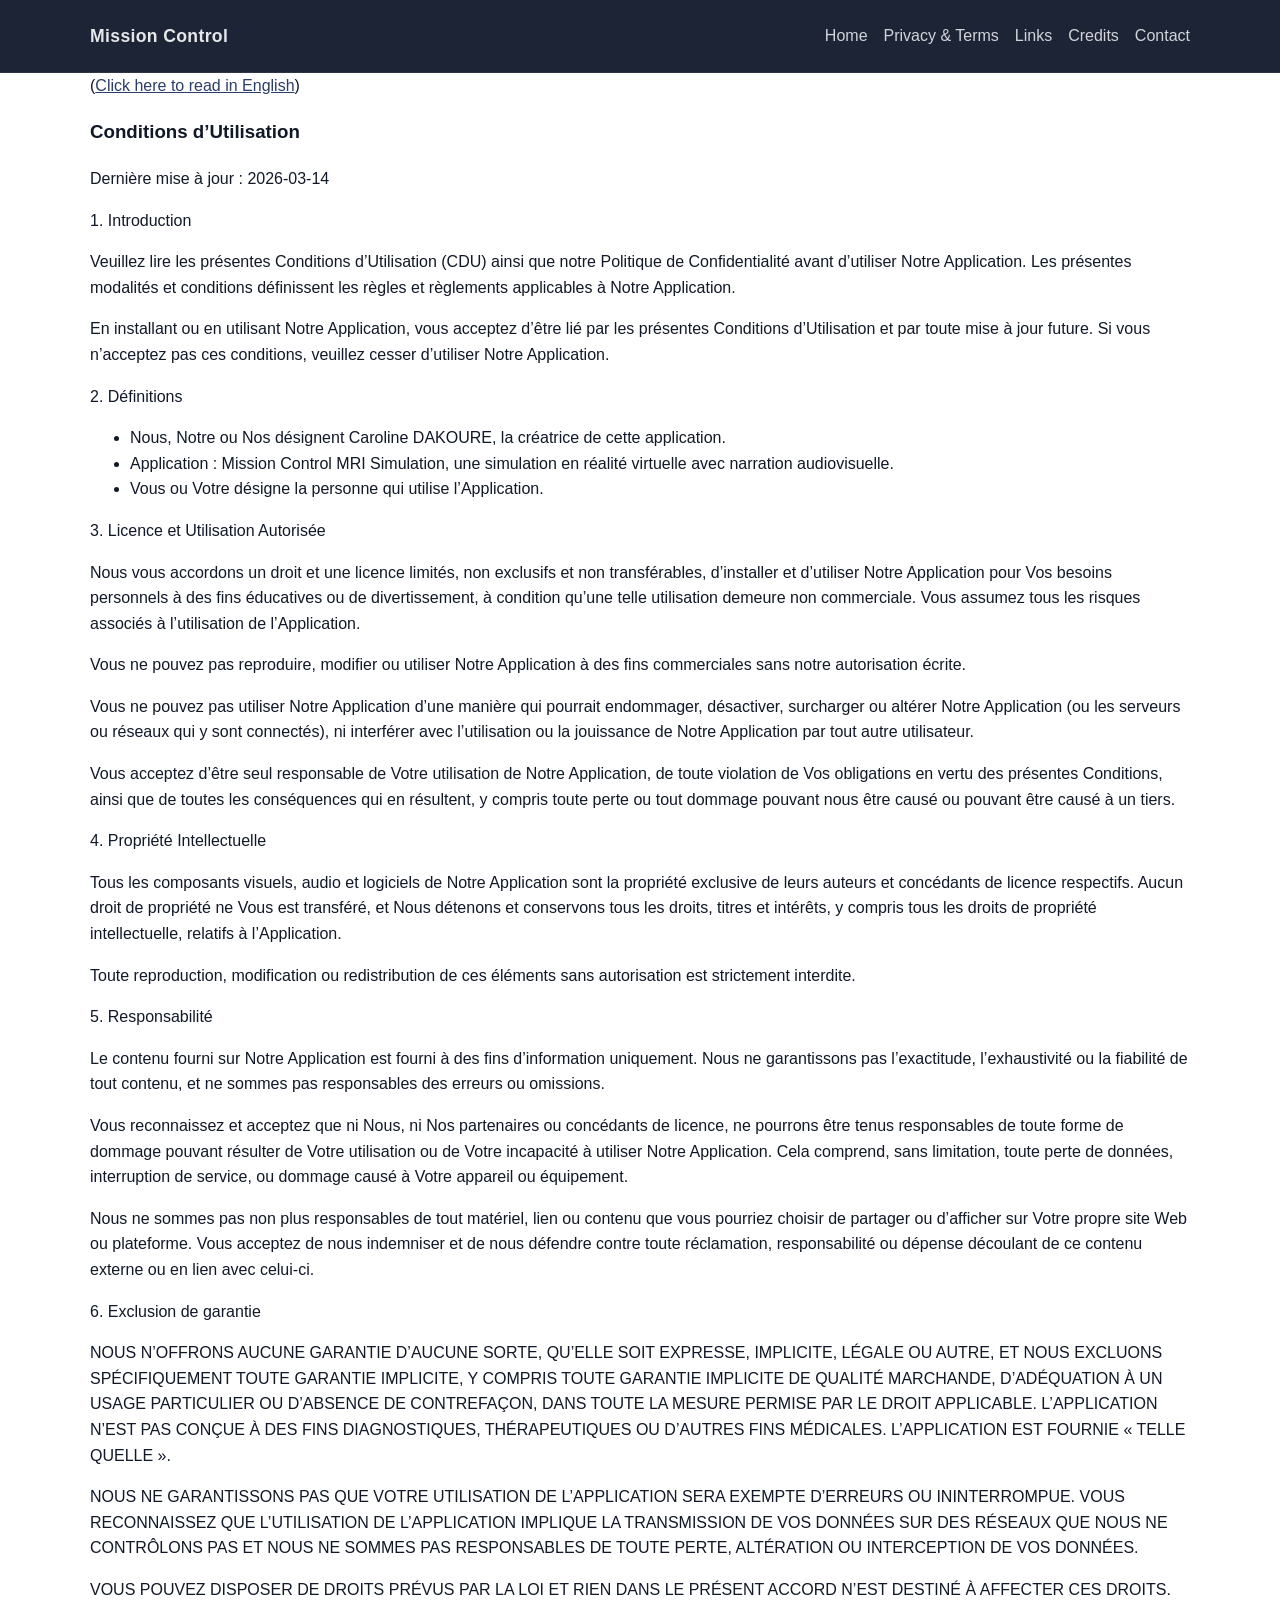
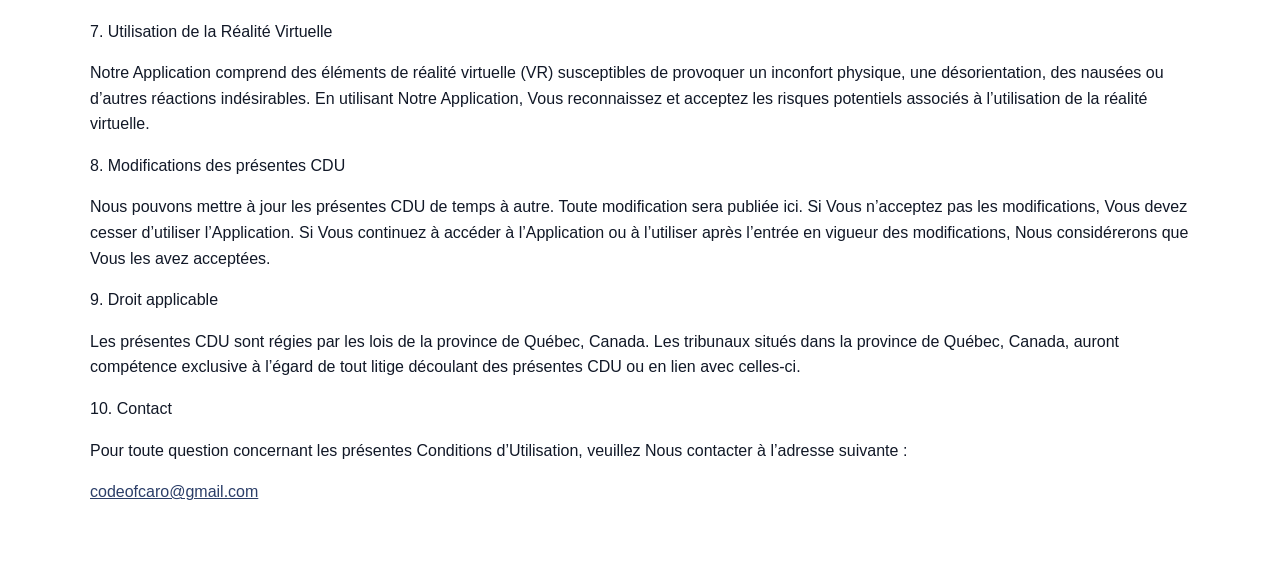
<file: terms-fr.html>
<!DOCTYPE html>
<html lang="en">
<head>
  <meta charset="UTF-8" />
  <meta name="viewport" content="width=device-width, initial-scale=1.0" />
  <meta name="referrer" content="strict-origin-when-cross-origin" />
  <title>Mission Control MRI Simulation - Information</title>
  <meta
    name="description"
    content="Official page for the Mission Control VR MRI simulation app, including an overview, privacy policy, terms of service, and disclaimers."
  />
  <link rel="stylesheet" href="assets/css/style.css" />
</head>
<body>
  <header class="site-header">
    <div class="container nav">
      <a class="brand" href="index.html#top">Mission Control</a>
      <nav class="nav-links" aria-label="Main navigation">
        <a href="index.html#top">Home</a>
        <a href="index.html#pp-tos">Privacy & Terms</a>
        <a href="index.html#links">Links</a>
        <a href="index.html#credits">Credits</a>
        <a href="index.html#contact">Contact</a>
      </nav>
    </div>
  </header>
    <main id="top">
    <section class="">
      <div class="container">

(<a href="terms-en.html">Click here to read in English</a>)

<p class="c4"><span class="c10"><h3>Conditions d&rsquo;Utilisation</h3></span>

</p><p class="c4"><span class="c5">Derni&egrave;re mise &agrave; jour :</span><span>&nbsp;2026-03-14</span><span class="c10">&nbsp;</span></p><p class="c1"><span class="c5">1. Introduction</span><span class="c2">&nbsp; </span></p><p class="c4"><span class="c2">Veuillez lire les pr&eacute;sentes Conditions d&rsquo;Utilisation (CDU) ainsi que notre Politique de Confidentialit&eacute; avant d&rsquo;utiliser Notre Application. Les pr&eacute;sentes modalit&eacute;s et conditions d&eacute;finissent les r&egrave;gles et r&egrave;glements applicables &agrave; Notre Application.</span></p><p class="c1"><span class="c2">En installant ou en utilisant Notre Application, vous acceptez d&rsquo;&ecirc;tre li&eacute; par les pr&eacute;sentes Conditions d&rsquo;Utilisation et par toute mise &agrave; jour future. Si vous n&rsquo;acceptez pas ces conditions, veuillez cesser d&rsquo;utiliser Notre Application.</span></p><p class="c1"><span class="c5">2. D&eacute;finitions</span><span class="c2">&nbsp;</span></p><ul class="c7 lst-kix_list_3-0 start"><li class="c8 li-bullet-0"><span class="c5">Nous</span><span>, </span><span class="c5">Notre</span><span>&nbsp;ou </span><span class="c5">Nos </span><span class="c2">d&eacute;signent Caroline DAKOURE, la cr&eacute;atrice de cette application.</span></li><li class="c8 li-bullet-0"><span class="c5">Application</span><span class="c2">&nbsp;: Mission Control MRI Simulation, une simulation en r&eacute;alit&eacute; virtuelle avec narration audiovisuelle.</span></li><li class="c8 li-bullet-0"><span class="c5">Vous </span><span>ou </span><span class="c5">Votre </span><span class="c2">d&eacute;signe la personne qui utilise l&rsquo;Application.</span></li></ul><p class="c12"><span class="c2"></span></p><p class="c4"><span class="c0">3. Licence et Utilisation Autoris&eacute;e</span></p><p class="c1"><span class="c2">Nous vous accordons un droit et une licence limit&eacute;s, non exclusifs et non transf&eacute;rables, d&rsquo;installer et d&rsquo;utiliser Notre Application pour Vos besoins personnels &agrave; des fins &eacute;ducatives ou de divertissement, &agrave; condition qu&rsquo;une telle utilisation demeure non commerciale. Vous assumez tous les risques associ&eacute;s &agrave; l&rsquo;utilisation de l&rsquo;Application.</span></p><p class="c1"><span class="c2">Vous ne pouvez pas reproduire, modifier ou utiliser Notre Application &agrave; des fins commerciales sans notre autorisation &eacute;crite.</span></p><p class="c1"><span class="c2">Vous ne pouvez pas utiliser Notre Application d&rsquo;une mani&egrave;re qui pourrait endommager, d&eacute;sactiver, surcharger ou alt&eacute;rer Notre Application (ou les serveurs ou r&eacute;seaux qui y sont connect&eacute;s), ni interf&eacute;rer avec l&rsquo;utilisation ou la jouissance de Notre Application par tout autre utilisateur.</span></p><p class="c1"><span class="c2">Vous acceptez d&rsquo;&ecirc;tre seul responsable de Votre utilisation de Notre Application, de toute violation de Vos obligations en vertu des pr&eacute;sentes Conditions, ainsi que de toutes les cons&eacute;quences qui en r&eacute;sultent, y compris toute perte ou tout dommage pouvant nous &ecirc;tre caus&eacute; ou pouvant &ecirc;tre caus&eacute; &agrave; un tiers.</span></p><p class="c4"><span class="c0">4. Propri&eacute;t&eacute; Intellectuelle</span></p><p class="c1"><span class="c2">Tous les composants visuels, audio et logiciels de Notre Application sont la propri&eacute;t&eacute; exclusive de leurs auteurs et conc&eacute;dants de licence respectifs. Aucun droit de propri&eacute;t&eacute; ne Vous est transf&eacute;r&eacute;, et Nous d&eacute;tenons et conservons tous les droits, titres et int&eacute;r&ecirc;ts, y compris tous les droits de propri&eacute;t&eacute; intellectuelle, relatifs &agrave; l&rsquo;Application.</span></p><p class="c1"><span class="c2">Toute reproduction, modification ou redistribution de ces &eacute;l&eacute;ments sans autorisation est strictement interdite.</span></p><p class="c1"><span class="c0">5. Responsabilit&eacute;</span></p><p class="c1"><span class="c2">Le contenu fourni sur Notre Application est fourni &agrave; des fins d&rsquo;information uniquement. Nous ne garantissons pas l&rsquo;exactitude, l&rsquo;exhaustivit&eacute; ou la fiabilit&eacute; de tout contenu, et ne sommes pas responsables des erreurs ou omissions.</span></p><p class="c1"><span class="c2">Vous reconnaissez et acceptez que ni Nous, ni Nos partenaires ou conc&eacute;dants de licence, ne pourrons &ecirc;tre tenus responsables de toute forme de dommage pouvant r&eacute;sulter de Votre utilisation ou de Votre incapacit&eacute; &agrave; utiliser Notre Application. Cela comprend, sans limitation, toute perte de donn&eacute;es, interruption de service, ou dommage caus&eacute; &agrave; Votre appareil ou &eacute;quipement.</span></p><p class="c1"><span class="c2">Nous ne sommes pas non plus responsables de tout mat&eacute;riel, lien ou contenu que vous pourriez choisir de partager ou d&rsquo;afficher sur Votre propre site Web ou plateforme. Vous acceptez de nous indemniser et de nous d&eacute;fendre contre toute r&eacute;clamation, responsabilit&eacute; ou d&eacute;pense d&eacute;coulant de ce contenu externe ou en lien avec celui-ci.</span></p><p class="c1"><span class="c0">6. Exclusion de garantie</span></p><p class="c1"><span class="c2">NOUS N&rsquo;OFFRONS AUCUNE GARANTIE D&rsquo;AUCUNE SORTE, QU&rsquo;ELLE SOIT EXPRESSE, IMPLICITE, L&Eacute;GALE OU AUTRE, ET NOUS EXCLUONS SP&Eacute;CIFIQUEMENT TOUTE GARANTIE IMPLICITE, Y COMPRIS TOUTE GARANTIE IMPLICITE DE QUALIT&Eacute; MARCHANDE, D&rsquo;AD&Eacute;QUATION &Agrave; UN USAGE PARTICULIER OU D&rsquo;ABSENCE DE CONTREFA&Ccedil;ON, DANS TOUTE LA MESURE PERMISE PAR LE DROIT APPLICABLE. L&rsquo;APPLICATION N&rsquo;EST PAS CON&Ccedil;UE &Agrave; DES FINS DIAGNOSTIQUES, TH&Eacute;RAPEUTIQUES OU D&rsquo;AUTRES FINS M&Eacute;DICALES. L&rsquo;APPLICATION EST FOURNIE &laquo; TELLE QUELLE &raquo;.</span></p><p class="c1"><span class="c2">NOUS NE GARANTISSONS PAS QUE VOTRE UTILISATION DE L&rsquo;APPLICATION SERA EXEMPTE D&rsquo;ERREURS OU ININTERROMPUE. VOUS RECONNAISSEZ QUE L&rsquo;UTILISATION DE L&rsquo;APPLICATION IMPLIQUE LA TRANSMISSION DE VOS DONN&Eacute;ES SUR DES R&Eacute;SEAUX QUE NOUS NE CONTR&Ocirc;LONS PAS ET NOUS NE SOMMES PAS RESPONSABLES DE TOUTE PERTE, ALT&Eacute;RATION OU INTERCEPTION DE VOS DONN&Eacute;ES.</span></p><p class="c1"><span class="c2">VOUS POUVEZ DISPOSER DE DROITS PR&Eacute;VUS PAR LA LOI ET RIEN DANS LE PR&Eacute;SENT ACCORD N&rsquo;EST DESTIN&Eacute; &Agrave; AFFECTER CES DROITS.</span></p><p class="c4"><span class="c0">7. Utilisation de la R&eacute;alit&eacute; Virtuelle</span></p><p class="c1"><span class="c2">Notre Application comprend des &eacute;l&eacute;ments de r&eacute;alit&eacute; virtuelle (VR) susceptibles de provoquer un inconfort physique, une d&eacute;sorientation, des naus&eacute;es ou d&rsquo;autres r&eacute;actions ind&eacute;sirables. En utilisant Notre Application, Vous reconnaissez et acceptez les risques potentiels associ&eacute;s &agrave; l&rsquo;utilisation de la r&eacute;alit&eacute; virtuelle.</span></p><p class="c4"><span class="c0">8. Modifications des pr&eacute;sentes CDU</span></p><p class="c1"><span class="c2">Nous pouvons mettre &agrave; jour les pr&eacute;sentes CDU de temps &agrave; autre. Toute modification sera publi&eacute;e ici. Si Vous n&rsquo;acceptez pas les modifications, Vous devez cesser d&rsquo;utiliser l&rsquo;Application. Si Vous continuez &agrave; acc&eacute;der &agrave; l&rsquo;Application ou &agrave; l&rsquo;utiliser apr&egrave;s l&rsquo;entr&eacute;e en vigueur des modifications, Nous consid&eacute;rerons que Vous les avez accept&eacute;es.</span></p><p class="c4"><span class="c0">9. Droit applicable</span></p><p class="c1"><span>Les pr&eacute;sentes CDU sont r&eacute;gies par les lois de la province de Qu&eacute;bec, Canada. Les tribunaux situ&eacute;s dans la province de Qu&eacute;bec, Canada, auront comp&eacute;tence exclusive &agrave; l&rsquo;&eacute;gard de tout litige d&eacute;coulant des pr&eacute;sentes CDU ou en lien avec celles-ci.</span></p><p class="c1"><span class="c0">10. Contact </span></p><p class="c4"><span class="c2">Pour toute question concernant les pr&eacute;sentes Conditions d&rsquo;Utilisation, veuillez Nous contacter &agrave; l&rsquo;adresse suivante :</span></p><p class="c1"><span class="c11"><a class="c9" href="mailto:codeofcaro@gmail.com">codeofcaro@gmail.com</a></span><span class="c2">&nbsp;</span></p><p class="c1"><span class="c2">&nbsp;</span></p><p class="c6"><span class="c2"></span></p><p class="c6"><span class="c2"></span></p></body></html>
</file>
<file: assets/css/style.css>
:root {
  --bg: #0f172a;
  --bg-soft: #111827;
  --surface: #ffffff;
  --surface-soft: #f8fafc;
  --text: #111827;
  --text-soft: #475569;
  --text-on-dark: #e5e7eb;
  --primary: #2b3e68;
  --primary-hover: #1d4ed8;
  --border: #e5e7eb;
  --shadow: 0 10px 30px rgba(15, 23, 42, 0.08);
  --radius: 16px;
  --max-width: 1100px;
  --narrow-width: 760px;
}

*,
*::before,
*::after {
  box-sizing: border-box;
}

html {
  scroll-behavior: smooth;
}

body {
  margin: 0;
  font-family: Arial, Helvetica, sans-serif;
  color: var(--text);
  background: var(--surface);
  line-height: 1.6;
}

img {
  max-width: 100%;
  display: block;
}

a {
  color: var(--primary);
  text-decoration: none;
}

section a {
  text-decoration: underline;
}

a:hover {
  text-decoration: underline;
}

code {
  background: #e2e8f0;
  padding: 0.15rem 0.35rem;
  border-radius: 6px;
  font-size: 0.95em;
}

.container {
  width: min(calc(100% - 2rem), var(--max-width));
  margin: 0 auto;
}

.narrow {
  width: min(100%, var(--narrow-width));
}

.site-header {
  position: sticky;
  top: 0;
  z-index: 10;
  background: rgba(15, 23, 42, 0.94);
  backdrop-filter: blur(8px);
  border-bottom: 1px solid rgba(255, 255, 255, 0.08);
}

.nav {
  display: flex;
  align-items: center;
  justify-content: space-between;
  gap: 1rem;
  min-height: 72px;
}

.brand {
  font-weight: 700;
  font-size: 1.1rem;
  color: var(--text-on-dark);
  letter-spacing: 0.02em;
}

.brand:hover {
  text-decoration: none;
}

.nav-links {
  display: flex;
  gap: 1rem;
  flex-wrap: wrap;
}

.nav-links a {
  color: var(--text-on-dark);
  opacity: 0.9;
}

.nav-links a[aria-current="page"] {
  font-weight: 700;
  opacity: 1;
}

.hero,
.page-hero {
  background:
    linear-gradient(180deg, #0f172a 0%, #1e293b 100%);
  color: var(--text-on-dark);
}

.hero-banner {
  width: 40%;
  height: auto;
  display: block;
  margin: 0 auto 1.5rem auto;
  border-radius: 12px;
}

.hero {
  padding: 5rem 0 4rem;
}

.page-hero {
  padding: 3.5rem 0 2rem;
}

.hero-content {
  text-align: center;
}

.eyebrow {
  margin: 0 0 0.75rem;
  font-size: 0.85rem;
  text-transform: uppercase;
  letter-spacing: 0.14em;
  opacity: 0.8;
}

h1 {
  margin: 0;
  font-size: clamp(2.2rem, 5vw, 4rem);
  line-height: 1.1;
}

.subtitle {
  margin: 1rem auto 0;
  max-width: 720px;
  font-size: 1.05rem;
  color: rgba(229, 231, 235, 0.9);
}

.hero-actions {
  display: flex;
  justify-content: center;
  gap: 0.9rem;
  flex-wrap: wrap;
  margin-top: 2rem;
}

.btn {
  display: inline-block;
  padding: 0.85rem 1.2rem;
  border-radius: 999px;
  font-weight: 700;
  transition: 0.2s ease;
  text-decoration: none;
}

.btn:hover {
  text-decoration: none;
  transform: translateY(-1px);
}

.btn-primary {
  background: var(--primary);
  color: white;
}

.btn-primary:hover {
  background: var(--primary-hover);
}

.btn-secondary {
  background: rgba(255, 255, 255, 0.12);
  color: white;
  border: 1px solid rgba(255, 255, 255, 0.18);
}

.section {
  padding: 4rem 0;
}

.section.alt {
  background: var(--surface-soft);
}

.section h2 {
  margin-top: 0;
  margin-bottom: 1rem;
  font-size: 1.8rem;
  line-height: 1.2;
}

.section h3 {
  margin-top: 0;
  margin-bottom: 0.75rem;
  font-size: 1.15rem;
}

.notice {
  padding: 1rem 1.1rem;
  border-left: 4px solid var(--primary);
  background: #eff6ff;
  border-radius: 10px;
  margin: 1rem 0 1.5rem;
}

.placeholder-card,
.card,
.legal-card {
  background: white;
  border: 1px solid var(--border);
  border-radius: var(--radius);
  padding: 1.25rem;
  box-shadow: var(--shadow);
}

.cards {
  display: grid;
  grid-template-columns: repeat(auto-fit, minmax(260px, 1fr));
  gap: 1rem;
}

.text-link {
  font-weight: 700;
}

.legal-page {
  min-height: 70vh;
}

.legal-card h2 {
  margin-top: 2rem;
}

.legal-card h2:first-of-type {
  margin-top: 1rem;
}

.site-footer {
  background: var(--bg-soft);
  color: var(--text-on-dark);
  padding: 1.5rem 0;
}

.footer-content {
  display: flex;
  align-items: center;
  justify-content: space-between;
  gap: 1rem;
  flex-wrap: wrap;
}

.footer-content p {
  margin: 0;
}

.footer-links {
  display: flex;
  gap: 1rem;
  flex-wrap: wrap;
}

.footer-links a {
  color: var(--text-on-dark);
}

@media (max-width: 700px) {
  .nav {
    align-items: flex-start;
    flex-direction: column;
    justify-content: center;
    padding: 0.8rem 0;
  }

  .hero {
    padding: 4rem 0 3rem;
  }

  .section {
    padding: 3rem 0;
  }
}

.text-button {
  background: none;
  border: none;
  padding: 0;
  color: var(--primary);
  font: inherit;
  font-weight: 700;
  cursor: pointer;
}

.text-button:hover {
  text-decoration: underline;
}

.document-panel {
  margin-top: 1.5rem;
}

.document-card {
  background: white;
  border: 1px solid var(--border);
  border-radius: var(--radius);
  padding: 1.4rem;
  box-shadow: var(--shadow);
}

.document-header {
  display: flex;
  align-items: center;
  justify-content: space-between;
  gap: 1rem;
  margin-bottom: 1rem;
}

.document-header h3 {
  margin: 0;
}

.close-button {
  border: 1px solid var(--border);
  background: var(--surface-soft);
  color: var(--text);
  padding: 0.55rem 0.9rem;
  border-radius: 999px;
  font: inherit;
  font-weight: 700;
  cursor: pointer;
}

.close-button:hover {
  background: #e2e8f0;
}

.hidden {
  display: none;
}

.legal-text {
  white-space: pre-wrap;
  line-height: 1.75;
}

.secondary-link-wrap {
  margin-top: 0.45rem;
}

.video-card {
  background: white;
  border: 1px solid var(--border);
  border-radius: var(--radius);
  padding: 1rem;
  box-shadow: var(--shadow);
}

.video-wrapper {
  position: relative;
  width: 100%;
  padding-top: 56.25%; /* 16:9 */
  overflow: hidden;
  border-radius: 12px;
}

.video-wrapper iframe {
  position: absolute;
  inset: 0;
  width: 100%;
  height: 100%;
  border: 0;
}

.credits {
  margin-top: 2rem;
  margin-bottom: 2rem;
}

.credits h2 {
  margin-bottom: 1rem;
}

.credits-list {
  display: grid;
  gap: 1rem;
}

.credits-group {
  padding: 1rem 1.2rem;
  border: 1px solid #ddd;
  border-radius: 12px;
  background: #fafafa;
}

.credits-group h3 {
  margin: 0 0 0.4rem 0;
  font-size: 1rem;
}

.credits-group p {
  margin: 0;
  line-height: 1.6;
}
</file>
